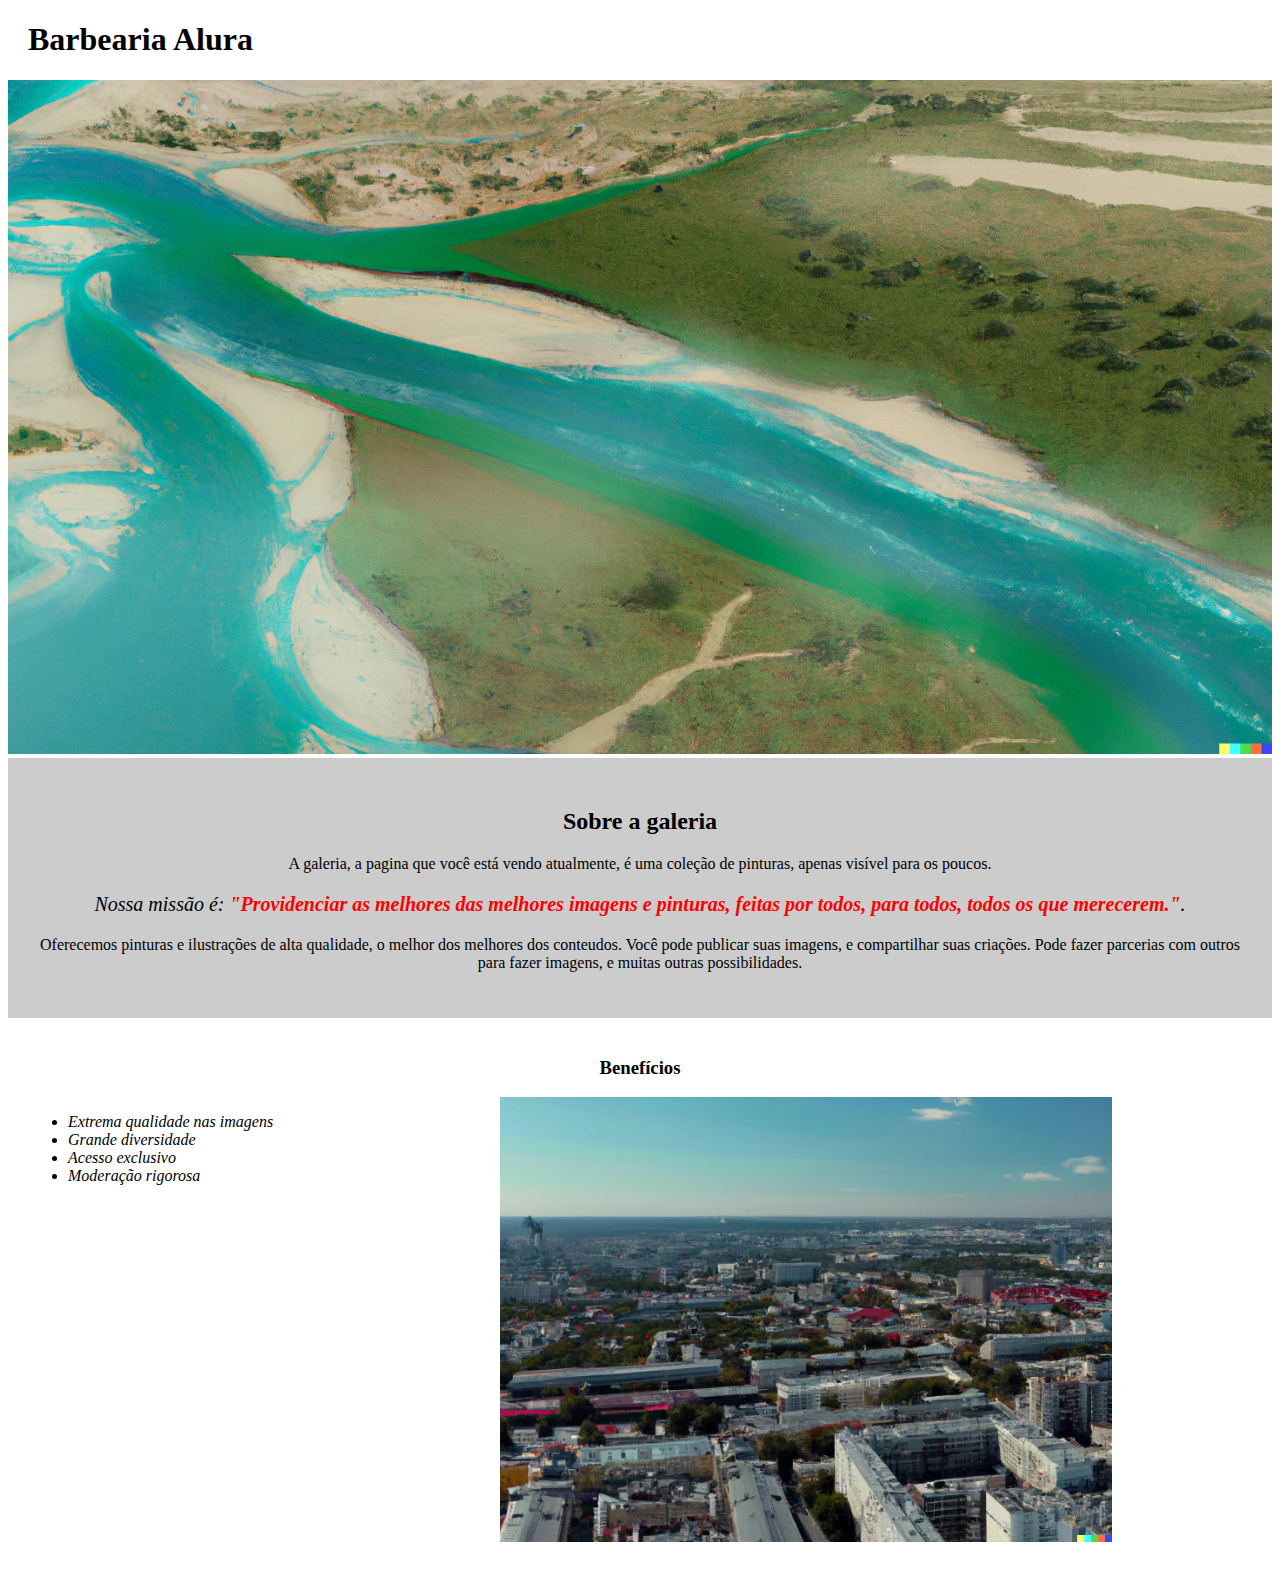
<file: index.html>
<!DOCTYPE html>
<html lang="pt-br">
	<head>
		<meta charset="UTF-8">
		<title>A galeria</title>
		<link rel="stylesheet" href="style.css">
	</head>

	<body>
		<header>
			<h1 class="titulo-principal">Barbearia Alura</h1>
		</header>
		<img id="banner" src="banner.png">
		<div class="principal">
			<h2 class="titulo-centralizado">Sobre a galeria</h2>
			<p>A galeria, a pagina que você está vendo atualmente, é uma coleção de pinturas, apenas visível para os poucos.</p>

			<p id="missao"><em>Nossa missão é: <strong>"Providenciar as melhores das melhores imagens e pinturas, feitas por todos, para todos, todos os que merecerem."</strong>.</em></p>

			<p>Oferecemos pinturas e ilustrações de alta qualidade, o melhor dos melhores dos conteudos. Você pode publicar suas imagens, e compartilhar suas criações. Pode fazer parcerias com outros para fazer imagens, e muitas outras possibilidades. </p>
		</div>

		<div class="beneficios">
			<h3 class="titulo-centralizado">Benefícios</h3>

			<ul>
				<li class="itens">Extrema qualidade nas imagens</li>
				<li class="itens">Grande diversidade</li>
				<li class="itens">Acesso exclusivo</li>
				<li class="itens">Moderação rigorosa</li>
			</ul>

			<img src="beneficios.png" class="imagembeneficios">
		</div>
	</body>
</html>
</file>
<file: style.css>
#banner {
	width:100%;
}

.principal{
	background: #CCCCCC;
	padding: 30px;
}

.titulo-principal {
	padding-left: 20px;
}

.titulo-centralizado {
	text-align: center
}

p {
	text-align: center;
}

#missao {
	font-size: 20px
}

em strong {
	color: #FF0000;
}

.itens {
	font-style: italic
}

.beneficios {
	background: #FFFFFF;
	padding: 20px;
}

ul {
	display: inline-block;
	vertical-align: top;
	width: 20%;
	margin-right: 15%;
}

.imagembeneficios {
	width: 50%;
}
</file>
